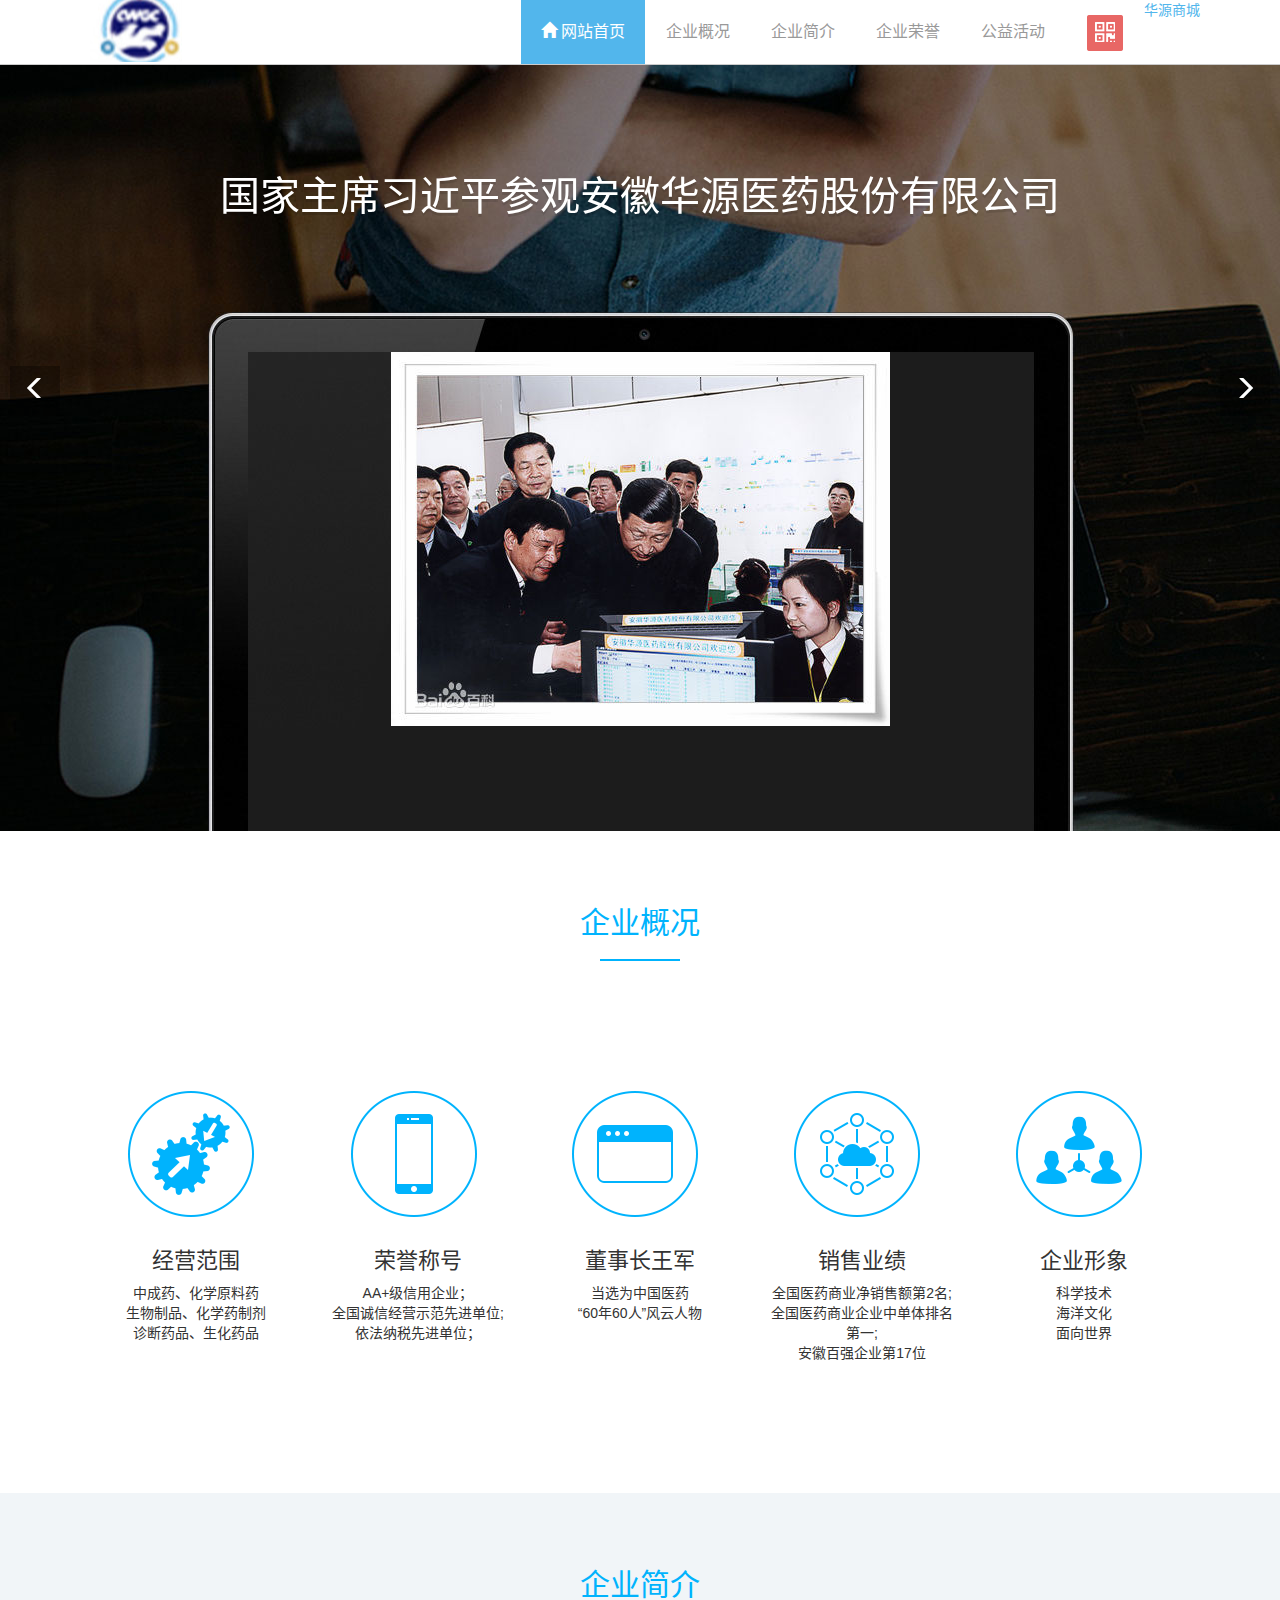
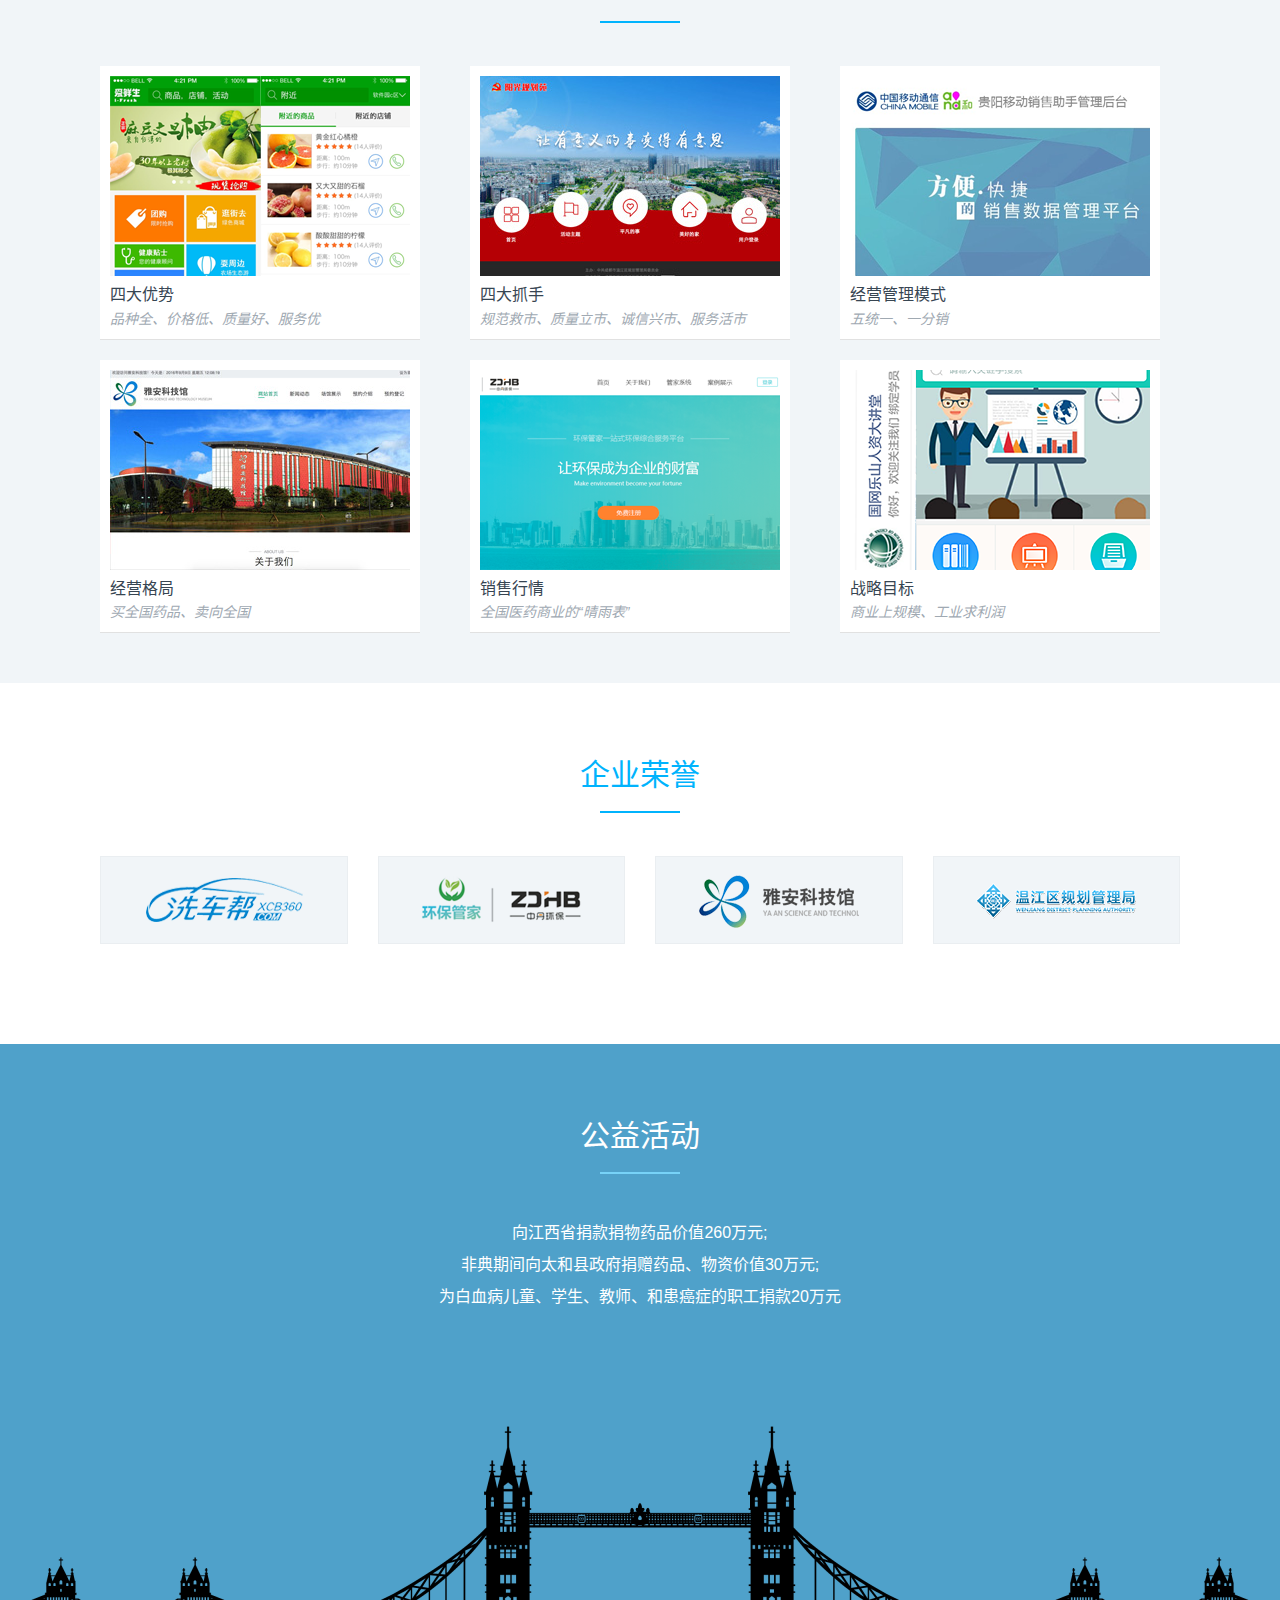
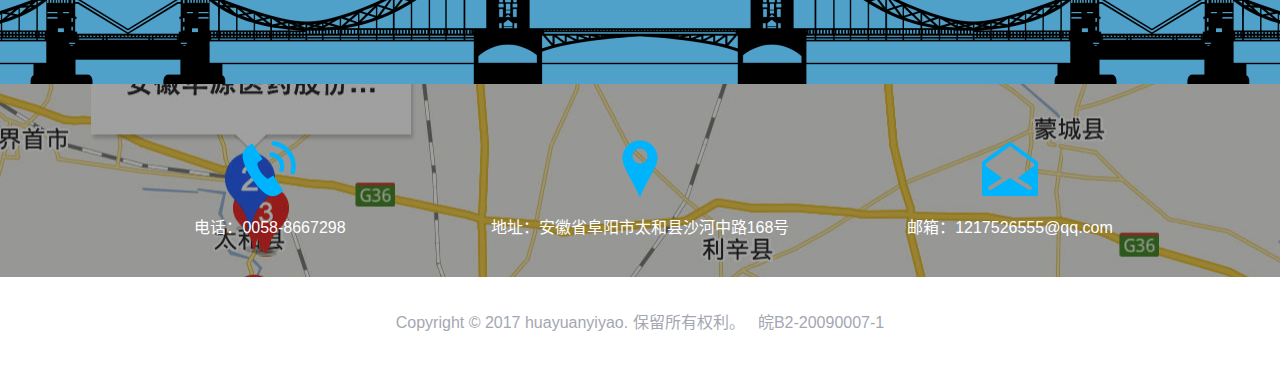
<file: index.html>
<!DOCTYPE html>
<html lang="zh-CN">

<head>
<meta charset="UTF-8">
<meta http-equiv="X-UA-Compatible" content="IE=edge">


<meta name="viewport" content="width=device-width,initial-scale=1">



<title>华源医药大健康科技有限公司-官网首页</title>


<meta name="keywords" content="安徽华源医药大健康科技有限公司，华源医药，大健康，安徽名企，安徽医药产业">


<meta name="description"
	content="中成药、化学原料药、生物制品、化学药制剂、诊断药品、生化药品、抗生素、保健食品、消杀用品、卫生材料销售">

<meta name="author" content="zsy">


<link rel="shortcut icon" href="images/logo.ico">


<link href="css/bootstrap.css" rel="stylesheet">
<link href="css/zsy.css" rel="stylesheet">


<!--[if lt IE 9]>
  <script src="http://apps.bdimg.com/libs/html5shiv/3.7/html5shiv.min.js"></script>
  <script src="http://apps.bdimg.com/libs/respond.js/1.4.2/respond.js"></script>
<![endif]-->



</head>
<body data-spy="scroll" data-target="#navbar" data-offset="0">


	<header id="header">


		<div class="container" role="banner">



			<div id="navbar" class="navbar-default navbar">


				<div class="navbar-header">

					<button type="button" class="navbar-toggle" data-toggle="collapse"
						data-target=".navbar-collapse">


						<span class="sr-only">切换导航</span> <span class="icon-bar"></span> <span
							class="icon-bar"></span> <span class="icon-bar"></span>



					</button>

					<a class="navbar-brand" href="/" title="安徽华源医药大健康科技有限公司"></a>


				</div>
				<div class="collapse navbar-collapse">


					<ul class="nav navbar-nav navbar-right">



						<li class="active"><a href="#main-slider"><i
								class="glyphicon glyphicon-home"></i>&nbsp;网站首页</a></li>



						<li><a href="#services">企业概况</a></li>
						<li><a href="#portfolio">企业简介</a></li>
						<li><a href="#clientele">企业荣誉</a></li>
						<li><a href="#aboutus">公益活动</a></li>
						<a href="homePage.html">华源商城</a>
						<!-- <li><a href="homePage.html">华源商城</a></li> -->
						<li class="dropdown"><a href="homePage.html" class="dropdown-toggle"
							data-toggle="dropdown" role="button" aria-expanded="false"> <img
								alt="" src="images/logo_msg.png" width="38" height="37">
						</a>

							<!-- <ul class="dropdown-menu" role="menu">

								<li><a><img src="images/quickmark.jpg" width="38"
										height="37"></a></li>
							</ul> -->
							
							</li>

					</ul>
				</div>
			</div>
		</div>
	</header>



	<section id="main-slider" class="carousel">

		<div class="carousel-inner">

			<div class="item active">
				<div class="container">



					<div class="carousel-content">

						<div class="title">
							<h1>国家主席习近平参观安徽华源医药股份有限公司</h1>
							<p class="lead"></p>

						</div>

						<div class="pic">
							<img src="images/visit.jpg">
						</div>

					</div>
				</div>
			</div>

			<div class="item">
				<div class="container">
					<div class="carousel-content">

						<div class="title">
							<h1>改革开放30周年卓越贡献企业</h1>
							<p class="lead"></p>
						</div>

						<div class="pic">
							<img src="images/achieve.jpg">
						</div>

					</div>
				</div>
			</div>
		</div>




		<a class="prev" href="#main-slider" data-slide="prev"><i
			class="glyphicon glyphicon-menu-left"></i></a> <a class="next"
			href="#main-slider" data-slide="next"><i
			class="glyphicon glyphicon-menu-right"></i></a>

	</section>


	<section id="services">
		<div class="container">
			<div class="box first">

				<div class="box_title">
					<h2>企业概况</h2>
					<span></span>
				</div>

				<div class="row">
					<!-- row  行内容显示 -->

					<div class="col-md-2dot4 col-sm-6">


						<div class="center">
							<i class="icon-md icon-serve1"></i>


							<h4>经营范围</h4>
							<p>
								中成药、化学原料药<br>生物制品、化学药制剂<br> 诊断药品、生化药品
							</p>
						</div>
					</div>

					<div class="col-md-2dot4 col-sm-6">
						<div class="center">
							<i class="icon-md icon-serve2"></i>
							<h4>荣誉称号</h4>
							<p>
								AA+级信用企业；<br> 全国诚信经营示范先进单位;<br> 依法纳税先进单位；
							</p>

						</div>
					</div>

					<div class="col-md-2dot4 col-sm-6">
						<div class="center">
							<i class="icon-md icon-serve3"></i>
							<h4>董事长王军</h4>
							<p>
								当选为中国医药<br> “60年60人”风云人物
							</p>
						</div>
					</div>
					<!--/.col-md-2dot4-->

					<div class="col-md-2dot4 col-sm-6">
						<div class="center">
							<i class="icon-md icon-serve4"></i>
							<h4>销售业绩</h4>
							<p>
								全国医药商业净销售额第2名;<br> 全国医药商业企业中单体排名第一;<br> 安徽百强企业第17位
							</p>
						</div>
					</div>
					<!--/.col-md-2dot4-->

					<div class="col-md-2dot4 col-sm-6">
						<div class="center">
							<i class="icon-md icon-serve5"></i>
							<h4>企业形象</h4>
							<p>
								科学技术<br> 海洋文化<br> 面向世界
							</p>
						</div>
					</div>



				</div>

			</div>

		</div>

	</section>

	<section id="portfolio">


		<div class="container">
			<div class="box">
				<div class="box_title">
					<h2>企业简介</h2>
					<span></span>
				</div>

				<div class="row">

					<div class="col-md-4 col-sm-6 portfolio-item">


						<div class="item-inner">
							<div class="portfolio-image">
								<img alt="" src="images/product_app1.png">
								<div class="overlay">


									<a class="preview" title="" href="javascript:;"></a>

								</div>
							</div>

							<h5>四大优势</h5>
							<span>品种全、价格低、质量好、服务优</span>
						</div>
					</div>

					<div class="col-md-4 col-sm-6 portfolio-item">
						<div class="item-inner">
							<div class="profolio-image">
								<img alt="" src="images/product_com4.jpg">
								<div class="overlay">
									<a class="preview" title="" href="javascript:;"></a>
								</div>
							</div>
							<h5>四大抓手</h5>
							<span>规范救市、质量立市、诚信兴市、服务活市</span>
						</div>
					</div>


					<div class="col-md-4 col-sm-6 portfolio-item">
						<div class="item-inner">
							<div class="portfolio-image">
								<img src="images/product_com2.png">
								<div class="overlay">
									<a class="preview" title="" href="javascript:;"></a>
								</div>
							</div>

							<h5>经营管理模式</h5>
							<span>五统一、一分销</span>
						</div>
					</div>
					<!--/.col-md-4-->

					<div class="col-md-4 col-sm-6 portfolio-item">
						<div class="item-inner">
							<div class="portfolio-image">
								<img src="images/product_com5.jpg">
								<div class="overlay">
									<a class="preview" title="" href="javascript:;"></a>
								</div>
							</div>
							<h5>经营格局</h5>
							<span>买全国药品、卖向全国</span>
						</div>
					</div>
					<!--/.col-md-4-->

					<div class="col-md-4 col-sm-6 portfolio-item">
						<div class="item-inner">
							<div class="portfolio-image">
								<img src="images/product_web3.png">
								<div class="overlay">
									<a class="preview" title="" href="javascript:;"></a>
								</div>
							</div>

							<h5>销售行情</h5>
							<span>全国医药商业的“晴雨表”</span>
						</div>
					</div>
					<!--/.col-md-4-->


					<div class="col-md-4 col-sm-6 portfolio-item">
						<div class="item-inner">
							<div class="portfolio-image">
								<img src="images/product_we1.png">
								<div class="overlay">
									<a class="preview" title="" href="javascript:;"></a>
								</div>
							</div>

							<h5>战略目标</h5>
							<span>商业上规模、工业求利润</span>
						</div>
					</div>



				</div>

			</div>

		</div>

	</section>

	<section id="clientele">
		<div class="container">
			<div class="box">

				<div class="box_title">
					<h2>企业荣誉</h2>
					<span></span>
				</div>
				<div class="row">

					<div class="col-md-3 col-sm-6">
						<div class="center client_box">
							<a href="javascript:;"><i class="icon-client"
								style="background: url(images/client2.png) no-repeat center"></i></a>
						</div>
					</div>
					<!--/.col-md-3-->
					<div class="col-md-3 col-sm-6">
						<div class="center client_box">
							<a href="javascript:;"><i class="icon-client"
								style="background: url(images/client7.png) no-repeat center"></i></a>
						</div>
					</div>
					<!--/.col-md-3-->
					<div class="col-md-3 col-sm-6">
						<div class="center client_box">
							<a href="javascript:;"><i class="icon-client"
								style="background: url(images/client6.png) no-repeat center"></i></a>
						</div>
					</div>
					<!--/.col-md-3-->
					<div class="col-md-3 col-sm-6">
						<div class="center client_box">
							<a href="javascript:;"><i class="icon-client"
								style="background: url(images/client5.png) no-repeat center"></i></a>
						</div>
					</div>
					<!--/.col-md-3-->

				</div>
				<!--/.row-->
			</div>
			<!--/.box-->
		</div>
		<!--/.container-->
	</section>
	<!--/#clientele-->

	<!-- 关于我们 -->
	<section id="aboutus">
		<div class="container">
			<div class="box">
				<div class="box_title">
					<h2>公益活动</h2>
					<span></span>
					<div class="content">
						向江西省捐款捐物药品价值260万元; <br> 非典期间向太和县政府捐赠药品、物资价值30万元; <br>
						为白血病儿童、学生、教师、和患癌症的职工捐款20万元


					</div>
				</div>

			</div>
		</div>
	</section>

	<!-- 联系我们 -->
	<section id="contactus">
		<div class="container">
			<div class="box">
				<div class="row">

					<div class="col-md-4 col-sm-6">
						<div class="center">
							<i class="icon-content icon-content1"></i>
							<h4>电话：0058-8667298</h4>

						</div>
					</div>
					<!--/.col-md-4-->
					<div class="col-md-4 col-sm-6">
						<div class="center">
							<i class="icon-content icon-content2"></i>
							<h4>地址：安徽省阜阳市太和县沙河中路168号</h4>

						</div>
					</div>
					<!--/.col-md-4-->
					<div class="col-md-4 col-sm-6">
						<div class="center">
							<i class="icon-content icon-content3"></i>
							<h4>邮箱：1217526555@qq.com</h4>

						</div>
					</div>
					<!--/.col-md-4-->

				</div>
				<!--/.row-->
			</div>
			<!--/.box-->
		</div>
		<!--/.container-->
	</section>
	<!--/#contactus-->

	<!-- footer页脚 -->
	<footer id="footer">
		<div class="container">
			<div class="row">
				<div class="col-sm-12" style="font-szie: 16px;">
					Copyright &copy; 2017 huayuanyiyao. 保留所有权利。&nbsp;&nbsp;

					<script>
						var _hmt = _hmt || [];
						(function() {
							var hm = document.createElement("script");
							hm.src = "https://hm.baidu.com/hm.js?1b3ad0caa1a4b699957c9c68aab77773";
							var s = document.getElementsByTagName("script")[0];
							s.parentNode.insertBefore(hm, s);
						})();
					</script>
					皖B2-20090007-1
				</div>
			</div>
		</div>
	</footer>
	<!--/#footer-->
	
	
	<script src="js/jquery-3.2.1.min.js"></script>
	<script src="js/bootstrap.js"></script>
	<script src="js/zsy.js"></script>
</body>
</html>
</file>
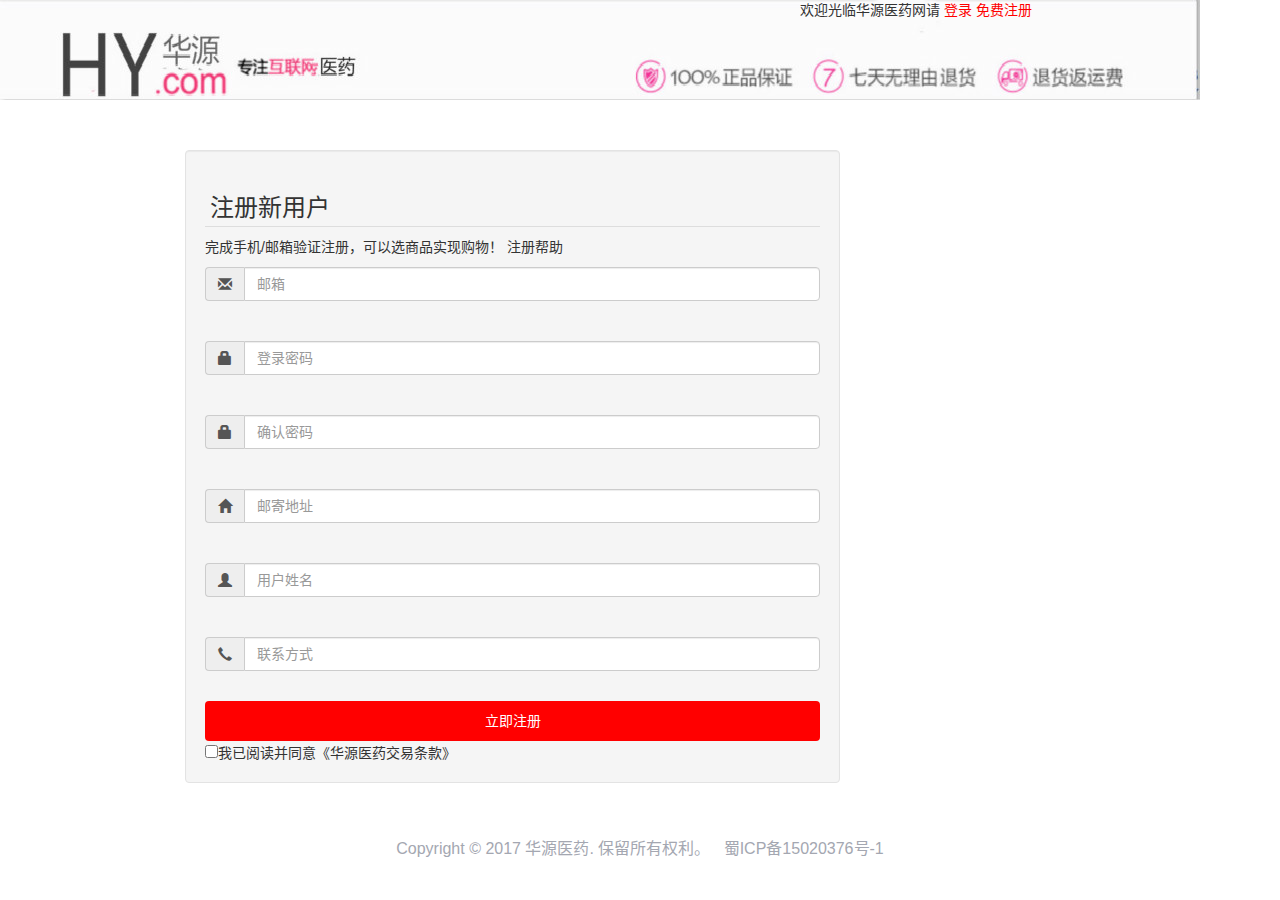
<file: register.html>
<!DOCTYPE html>
<html lang="zh-CN">
<head>
<meta charset="UTF-8">
<meta http-equiv="X-UA-Compatible" content="IE=edge">
<meta name="viewport" content="width=device-width,initial-scale=1">
<title>华源医药商城</title>
<meta name="keywords" content="安徽华源医药大健康科技有限公司，华源医药，大健康，安徽名企，安徽医药产业">
<meta name="description" content="中成药、化学原料药、生物制品、化学药制剂、诊断药品、生化药品、抗生素、保健食品、消杀用品、卫生材料销售">
<meta name="author" content="sherry">
<link rel="shortcut icon" href="images/logo.ico">
<link href="css/bootstrap.css" rel="stylesheet">
<link href="css/login.css" rel="stylesheet"> 
<link
	href="css/sy.css"
	rel="stylesheet">
<script src="http://ajax.aspnetcdn.com/ajax/jQuery/jquery-1.8.0.js">
</script>

<script src="js/bootstrap.js"></script>
	<script src="js/bootstrap.min.js"></script>
	<script src="js/jquery-3.2.1.min.js"></script>
	<script src="js/login.js"></script>
	<script src="js/sy.js"></script>





<!--[if lt IE 9]>
  <script src="http://apps.bdimg.com/libs/html5shiv/3.7/html5shiv.min.js"></script>
  <script src="http://apps.bdimg.com/libs/respond.js/1.4.2/respond.js"></script>
<![endif]-->

</head>
<body style="background-color:white;">


<div style="margin-top:0px;">

<div style="background:url(images/loginbg.jpg) no-repeat;width:1200px;height:150px;">


<p style="margin-left:800px;">
<span>欢迎光临华源医药网请</span>
<span id="redlogin" onclick="jump(redlogin)" style="color:red"> 登录</span>
<span id="redregister" onclick="jump(redregister)" style="color:red"> 免费注册</span>
</p>



</div>
</div>


<div class="row" >

 

<div class="well col-md-6" style="margin-left:200px;">
<h3>注册新用户</h3><span>完成手机/邮箱验证注册，可以选商品实现购物！</span>
<span>注册帮助</span>

<form action="homePage.html">



 <div class="input-group input-group-md" >
          <span class="input-group-addon" id="sizing-addon1"><i class="glyphicon glyphicon-envelope" aria-hidden="true"></i></span>
          <input type="text" class="form-control" placeholder="邮箱" aria-describedby="sizing-addon1">
    </div>
    <br>
    <div class="input-group input-group-md" >
          <span class="input-group-addon" id="sizing-addon1"><i class="glyphicon glyphicon-lock"></i></span>
          <input type="password" class="form-control" placeholder="登录密码" aria-describedby="sizing-addon1">
         
    </div>
    <br>
    <div class="input-group input-group-md" >
          <span class="input-group-addon" id="sizing-addon1"><i class="glyphicon glyphicon-lock"></i></span>
          <input type="password" class="form-control" placeholder="确认密码" aria-describedby="sizing-addon1">
         
    </div>
    <br>
    <div class="input-group input-group-md" >
          <span class="input-group-addon" id="sizing-addon1"><i class="glyphicon glyphicon-home"></i></span>
          <input type="password" class="form-control" placeholder="邮寄地址" aria-describedby="sizing-addon1">
         
    </div>
    <br>
    <div class="input-group input-group-md" >
          <span class="input-group-addon" id="sizing-addon1"><i class="glyphicon glyphicon-user"></i></span>
          <input type="password" class="form-control" placeholder="用户姓名" aria-describedby="sizing-addon1">
         
    </div>
    <br>
    <div class="input-group input-group-md" >
          <span class="input-group-addon" id="sizing-addon1"><i class="glyphicon glyphicon-earphone "></i></span>
          <input type="password" class="form-control" placeholder="联系方式" aria-describedby="sizing-addon1">
         
    </div>
    <br>
    
    
     <button type="submit" class="btn  btn-block" style="background:red ;color:white;height:40px;">
                                                立即注册
    </button>
    <input type="checkbox" value="checkbox" name="checkbox">我已阅读并同意《华源医药交易条款》
   </form>

</div>
</div>

<footer id="footer">
    <div class="container">
        <div class="row">
            <div class="col-sm-12" style="font-size:16px;">
            	Copyright &copy; 2017 华源医药. 保留所有权利。&nbsp;&nbsp;

                蜀ICP备15020376号-1
            </div>
        </div>
    </div>
</footer><!--/#footer-->




</body>
</html>
</file>
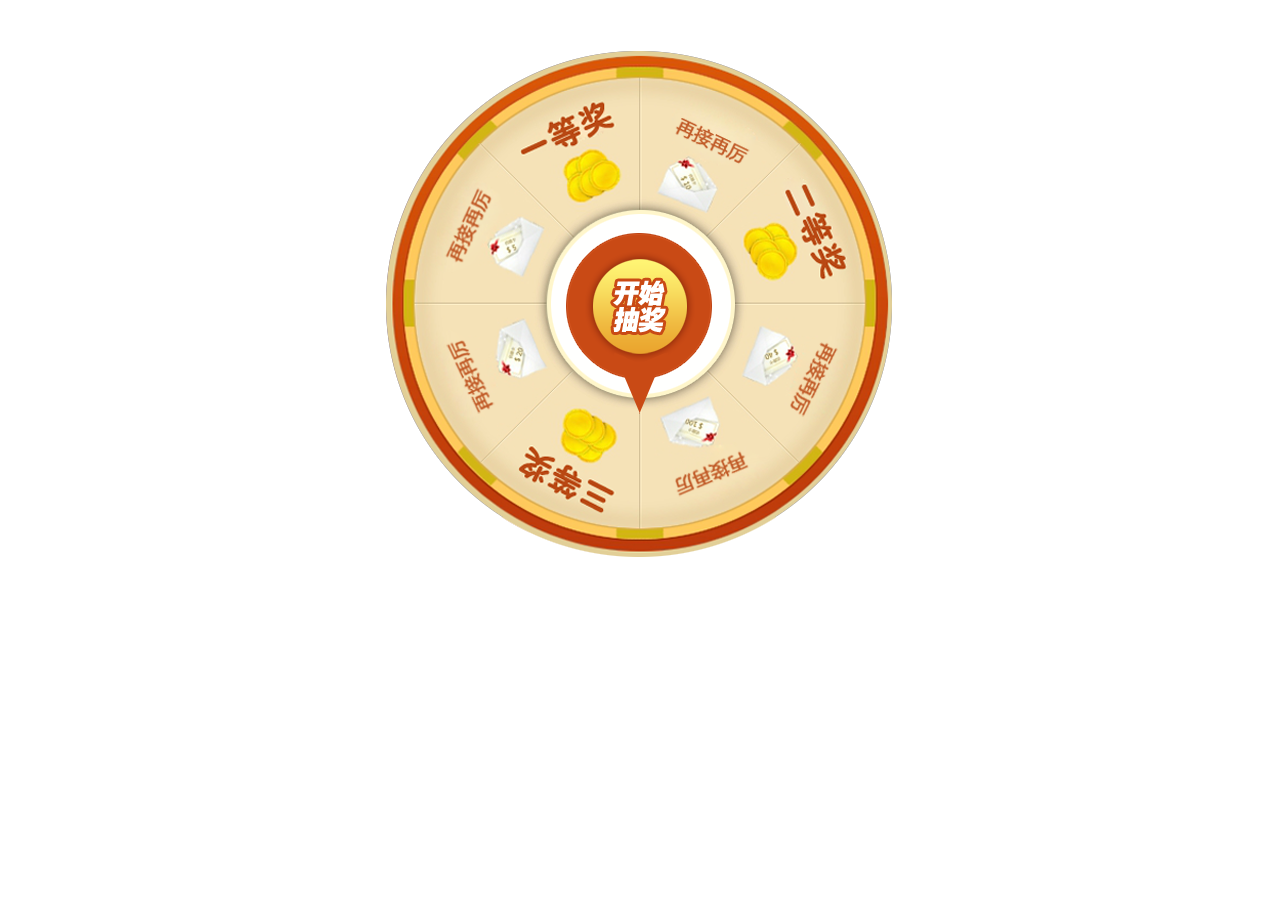
<file: rotate.html>
<!doctype html><html><head><meta charset="utf-8"><title>转盘</title><style>	*{padding:0;margin:0}	body{		text-align:center	}	.ly-plate{		position:relative;		width:509px;		height:509px;		margin: 50px auto;	}	.rotate-bg{		width:509px;		height:509px;		background:url(images/ly-plate.png);		position:absolute;		top:0;		left:0	}	.ly-plate div.lottery-star{		width:214px;		height:214px;		position:absolute;		top:150px;		left:147px;		/*text-indent:-999em;		overflow:hidden;		background:url(rotate-static.png);		-webkit-transform:rotate(0deg);*/		outline:none	}	.ly-plate div.lottery-star #lotteryBtn{		cursor: pointer;		position: absolute;		top:0;		left:0;		*left:-107px	}</style></head><body>	<div class="ly-plate">		<div class="rotate-bg"></div>		<div class="lottery-star"><img src="images/rotate-static.png" id="lotteryBtn"></div>	</div></body><script src="js/jquery-1.7.2.min.js"></script><script src="js/jQueryRotate.2.2.js"></script><script src="js/jquery.easing.min.js"></script><script>$(function(){	var timeOut = function(){  //超时函数		$("#lotteryBtn").rotate({			angle:0, 			duration: 10000, 			animateTo: 2160, //这里是设置请求超时后返回的角度，所以应该还是回到最原始的位置，2160是因为我要让它转6圈，就是360*6得来的			callback:function(){				alert('网络超时')			}		}); 	}; 	var rotateFunc = function(awards,angle,text){  //awards:奖项，angle:奖项对应的角度		$('#lotteryBtn').stopRotate();		$("#lotteryBtn").rotate({			angle:0, 			duration: 5000, 			animateTo: angle+1440, //angle是图片上各奖项对应的角度，1440是我要让指针旋转4圈。所以最后的结束的角度就是这样子^^			callback:function(){				alert(text)			}		}); 	};		$("#lotteryBtn").rotate({ 	   bind: 		 { 			click: function(){				var time = [0,1];					time = time[Math.floor(Math.random()*time.length)];				if(time==0){					timeOut(); //网络超时				}				if(time==1){					var data = [1,2,3,0]; //返回的数组						data = data[Math.floor(Math.random()*data.length)];					if(data==1){						rotateFunc(1,157,'恭喜您抽中的一等奖')					}					if(data==2){						rotateFunc(2,247,'恭喜您抽中的二等奖')					}					if(data==3){						rotateFunc(3,22,'恭喜您抽中的三等奖')					}					if(data==0){						var angle = [67,112,202,292,337];							angle = angle[Math.floor(Math.random()*angle.length)]						rotateFunc(0,angle,'很遗憾，这次您未抽中奖')					}				}			}		 } 	   	});	})</script></html>
</file>
<file: css/zsy.css>
@CHARSET "UTF-8";
body {
	background: #fff;
	color: #333;
	}
a {
	color: #52b6ec;
	-webkit-transition: 300ms;
	-moz-transition: 300ms;
	-o-transition: 300ms;
	transition: 300ms;
	}
a:hover,a:focus {
	color: #80c9f1;
	text-decoration: none;
	outline: none;
	}	
/*------头部信息--------*/
#header {
	position: absolute;
	top: 0;
	left: 0;
	width: 100%;
	height: 65px;
	background-color:#FFF;
	z-index: 99999;
	border-bottom:solid 1px #CCC;
	}
@media (min-width: 768px) {
#header {
	position: fixed;
	top: 0;
	left: 0;
	width: 100%;
	height: 65px;
	background-color:#FFF;
	z-index: 99999;
	border-bottom:solid 1px #CCC;
	}
}
.navbar-default {
  background: #fff;
  border: 0;
  padding:0px 10px 0px 0px;
}
.navbar-default .first a {
  border-radius: 0 0 0 5px;
}
@media (min-width: 100px) {
	.navbar-default .navbar-brand {
	margin-right: 20px;
	margin-left: 20px;
	width: 121px;
	height: 62px;
	background: url(../images/logo.ico) no-repeat left center ;
	}
}
@media (min-width: 1200px) {
.navbar-default .navbar-brand {
	margin-right: 20px;
	margin-left: 20px;
	width: 300px;
	height: 62px;
	background: url(../images/logo.ico) no-repeat left center;
	}
}
.navbar-default .navbar-nav > li {
  margin-left: 1px;
}
.navbar-default .navbar-nav > li > a {
  padding: 11px 20px;
  font-size: 16px;
  line-height: 42px;
  color: #999;
}
.navbar-default .navbar-nav > li > a > i {
  display: inline-block;
}
.navbar-default .navbar-nav > li.active > a,
.navbar-default .navbar-nav > li.active:focus > a,
.navbar-default .navbar-nav > li.active:hover > a,
.navbar-default .navbar-nav > li:hover > a,
.navbar-default .navbar-nav > li:focus > a,
.navbar-default .navbar-nav > li.active > a:focus,
.navbar-default .navbar-nav > li.active:focus > a:focus,
.navbar-default .navbar-nav > li.active:hover > a:focus,
.navbar-default .navbar-nav > li:hover > a:focus,
.navbar-default .navbar-nav > li:focus > a:focus {
  background-color: #52b6ec;
  color: #fff;
}
/*------PPT--------*/
#main-slider {
  background-image: url(../images/ppt_bg.jpg);
  background-position: center 64px;
  background-repeat: no-repeat;
  padding-top:64px;
  height:831px;
  overflow:hidden;
  color: #fff;
}
#main-slider .item {
  -moz-transition: opacity ease-in-out 500ms;
  -o-transition: opacity ease-in-out 500ms;
  -webkit-transition: opacity ease-in-out 500ms;
  transition: opacity ease-in-out 500ms;
  left: 0 !important;
  opacity: 0;
  top: 0;
  position: absolute;
  width: 100%;
  display: block !important;
  z-index: 1;
  text-align: center;
  padding-top:90px;
}
#main-slider .item:first-child {
  top: auto;
  position: relative;
}
#main-slider .item.active {
  opacity: 1;
  -moz-transition: opacity ease-in-out 500ms;
  -o-transition: opacity ease-in-out 500ms;
  -webkit-transition: opacity ease-in-out 500ms;
  transition: opacity ease-in-out 500ms;
  z-index: 2;
}
#main-slider .item.active h1 {
  -webkit-animation: scaleUp 400ms;
  -moz-animation: scaleUp 400ms;
  -o-animation: scaleUp 400ms;
  -ms-animation: scaleUp 400ms;
  animation: scaleUp 400ms;
}
#main-slider .prev,#main-slider .next {
  position: absolute;
  top: 50%;
  background-color: rgba(0, 0, 0, 0.3);
  color: #fff;
  display: inline-block;
  margin-top: -50px;
  font-size: 24px;
  height: 50px;
  width: 50px;
  line-height: 50px;
  text-align: center;
  z-index: 5;
}
#main-slider .prev:hover,#main-slider .next:hover {
  background-color: rgba(0, 0, 0, 0.5);
}
#main-slider .prev {
  left: 10px;
}
#main-slider .next {
  right: 10px;
}
#main-slider h1 {
  font-size: 40px;
  text-shadow: 0 3px rgba(0, 0, 0, 0.1);
  color: #fff;
}
#main-slider .title{ height:178px; }
#main-slider .pic{ height:480px;}
/*------服务--------*/
/*5部分*/
.col-lg-2dot4 {
position: relative;
min-height: 1px;
padding-right: 15px;
padding-left: 15px;
}
@media (min-width: 992px) {
.col-md-2dot4 {
float: left;
}
.col-md-2dot4 {
width: 20%;
}
.col-md-pull-2dot4 {
right: 20%;
}
.col-md-push-2dot4 {
left: 20%;
}
.col-md-offset-2dot4 {
margin-left: 20%;
}
}
/*服务*/
#services .box {
  padding-bottom: 0;
}
#services .row > div {
  margin-bottom: 50px;
}
.center {
  text-align: center;
}
.icon-md {
  font-size: 24px;
  height: 140px;
  width: 140px;
  line-height: 68px;
  color: #fff;
  margin-right: 10px;
  text-align: center;
  display: inline-block;
  margin-bottom: 10px;
}
.col-md-2dot4 h4{ font-size:22px;}
.box {
  padding: 50px 30px 30px 30px;
  background: #fff;
  position: relative;
}
.box .box_title{ text-align:center;}
.box .box_title span{ width:80px; height:40px; border-top:solid 2px #00b3fd; display: inline-block;}
#services .box_title{ padding-bottom:80px;}
.box.first {
  margin-bottom: 70px;
}
.box.last {
}
.box .box_title h2 {
  padding: 5px 30px 10px 30px;
  display: block;
  color:#00b3fd;
  font-size:30px;
}
.icon-serve1 { background:url(../images/serve1.png) no-repeat 0px center;}
.icon-serve2 { background:url(../images/serve2.png) no-repeat 0px center;}
.icon-serve3 { background:url(../images/serve3.png) no-repeat 0px center;}
.icon-serve4 { background:url(../images/serve4.png) no-repeat 0px center;}
.icon-serve5 { background:url(../images/serve5.png) no-repeat 0px center;}
/*------产品展示--------*/
#portfolio,#portfolio .box{
  background: #f1f5f8;
}

.portfolio-item .item-inner {
  margin: 0 20px 20px 0;
  text-align: center;
  background: #fff;
  padding: 10px;
  border-bottom: 1px solid #e1e1e1;
}
.portfolio-item img {
  width: 100%;
}
.portfolio-item .portfolio-image {
  position: relative;
}
.portfolio-item h5 {
  margin: 0;
  padding: 10px 0 0 0;
  white-space: nowrap;
  text-overflow: ellipsis;
  font-size:16px;
  color:#374552;
  text-align:left;
  overflow: hidden;
}
.portfolio-item span{
  padding: 5px 0 0 0;
  white-space: nowrap;
  text-overflow: ellipsis;
  font-size:14px;
  color:#a0a9b2;
  font-style:italic;
  display:block;
  text-align:left;
  overflow: hidden;
}
.portfolio-item .overlay {
  position: absolute;
  top: 0;
  left: 0;
  width: 100%;
  height: 100%;
  opacity: 0;
  background-color: rgba(255, 255, 255, 0.9);
  text-align: center;
  vertical-align: middle;
  -webkit-transition: opacity 300ms;
  -moz-transition: opacity 300ms;
  -o-transition: opacity 300ms;
  transition: opacity 300ms;
}
.portfolio-item .overlay .preview {
  position: relative;
  top:0px;
  width: 100%;
  height: 100%;
  display: inline-block;
}
.portfolio-item:hover .overlay {
  opacity: 0.5;
}
/*------我们的客户--------*/
#clientele{
	padding-bottom:50px;
	}
.client_box{ width:100%; height:88px; border:solid 1px #eaeef1; background-color:#f1f5f8; margin-bottom:20px;}
.client_box .icon-client{ width:100%; height:88px; display:block;}
.client_box:hover .icon-client {
  opacity: 0.6;
}
/*------关于我们--------*/
#aboutus{
	background-image: url(../images/about_bg.png);
	background-position: 50% 50%;
	background-repeat: repeat-x;
	height:640px;
	}
#aboutus .box{ background:none;}
#aboutus .box_title h2{ color:#fff;}
#aboutus .box_title span{ border-color:#77d2f7;}
#aboutus .box_title .content{font-size:16px; color:#fff; line-height:200%;}
/*------联系我们--------*/
#contactus{
	background-image: url(../images/content_bg.jpg);
	background-position: 50% 50%;
	background-repeat: repeat-x;
	background-color:#626160;
	}
#contactus .box{background:none;}
#contactus h4{ font-size:16px; color:white;}
.icon-content{ display: inline-block; width:80px; height:70px; background-repeat:no-repeat; background-position:center;}
.icon-content1{ background: url(../images/content_tel.png);}
.icon-content2{ background: url(../images/content_ad.png);}
.icon-content3{ background: url(../images/content_em.png);}
/*------footer--------*/
#footer{
	text-align:center;
	color:#a4a7b1;
	font-size:16px;
	padding:35px 0px;
}
	
@media (max-width: 992px) {
#main-slider .item .container { width: 100%; padding-left: 0; padding-right: 0;}
}
@media (max-width: 768px) {
#main-slider { height: 220px; background-size: 1000px;}	
#main-slider .item { padding-top: 40px;}
#main-slider .item .container {padding-left: 15px; padding-right: 15px; }
#main-slider .item .container .carousel-content .pic { display: none;}
#main-slider .item .container .carousel-content .title h1 { font-size: 26px;}
#main-slider .prev, #main-slider .next { display: none;}
#services {}
.box {padding: 20px 30px 0px 30px;}
.box.first {margin-bottom: 30px;}
#services .box_title { padding-bottom: 0px;}
#services .row > div {margin-bottom: 30px;}
}
</file>
<file: css/login.css>
@CHARSET "UTF-8";


/* table
  {
  border-collapse:collapse;
border:1px;
width:300px;
height:40px;
font-size:20px;
cellpadding:20px;
  }
  
  
  div{
  position:absolute;
  
right:20px;
top:50px;



  }
  input.submit{
  background-color:orange;
  color:black;
  }
  input{
  
  width:300px;
height:40px;
  }
  img{
  position:absolute;
left:0px;
width:500px;

height:500px
  }
  
  td.Register{

color:gray;
}

 */
 
 /* .help{
 color:red;
 background:red;
 } */
 
 /* .center {
 
  position: fixed;
  top: 50%;
  left: 50%;
  
  width:50%;
  height: 50%;
transform: translateX(-50%) translateY(-50%);
} */



/* div.transbox
{
  width: 100px;
  height: 50px;
  postion:absolute;
  margin-left:0px;
  margin-top:50%;;
  padding:0;
  background-color: #ffffff;
  border: 1px solid #FF44AA;
  for IE
  filter:alpha(opacity=60);
  CSS3 standard
  opacity:0.6;
}

div.transbox p
{
  
  color: #000000;
  font:bold 12px Verdana, Geneva, sans-serif;
  line-height:1.5;
}
 */

ul {list-style:none;}

a
{
text-decoration:none;
color:gray;


border-right:1px solid white;
}
a:hover {color:red}





h6 {text-decoration: line-through}



 
 .ly-plate{
		position:relative;
		width:509px;
		height:509px;
		margin: 50px auto;
	}
	.rotate-bg{
		width:509px;
		height:509px;
		background:url(ly-plate.png);
		position:absolute;
		top:0;
		left:0
	}
	.ly-plate div.lottery-star{
		width:214px;
		height:214px;
		position:absolute;
		top:150px;
		left:147px;
		/*text-indent:-999em;
		overflow:hidden;
		background:url(rotate-static.png);
		-webkit-transform:rotate(0deg);*/
		outline:none
	}
	.ly-plate div.lottery-star #lotteryBtn{
		cursor: pointer;
		position: absolute;
		top:0;
		left:0;
		*left:-107px
	}
 
 
 
 
 
 
 
 .red{
 
 text-decoration:none;
 color:#FF44AA;
 }
 
 
td.wh{
 width:60px;
 height:60px;
 
 } 
 #hide{
 
 
 color:white;
 width: 18%; height:100px; 
 position: fixed; top: 5%;
 right:10%;
 opacity:0.75;background-color:#FF44AA;
 text-align:center;
 
 }
 
 #lucky{
 color:white;
 width: 18%; height: 100px; 
 position: fixed; top: 50%;
 opacity:0.75;background-color:#FF44AA;
 text-align:center;
 
 
 }
 /* #rotate{
 
 width: 400; height: 400px; 
 position: fixed; top: 50%;
 left:50%;
 opacity:0.75;background-color:#FF44AA;
 text-align:center;
 
 
 } */
 
 /* 
  table
  {
  border-collapse:collapse;


height:40px;
font-size:15px;



  } */
 
 .input-group{
        margin:10px 0px;//输入框上下外边距为10px,左右为0px
    }
    h3{
        padding:5px;
        border-bottom:1px solid #ddd;//h3字体下边框
    }
    li{
        list-style-type:square;//列表项图标为小正方形
        margin:10px 0;//上下外边距是10px
    }
    em{//强调的样式
        color:#c7254e;
        font-style: inherit;
        background-color: #f9f2f4;
    }
</file>
<file: css/sy.css>
@CHARSET "UTF-8";
body {
	background: #fff;
	color: #333;
	}
/* a {
	color: #52b6ec;
	-webkit-transition: 300ms;
	-moz-transition: 300ms;
	-o-transition: 300ms;
	transition: 300ms;
	}
a:hover,a:focus {
	color: #80c9f1;
	text-decoration: none;
	outline: none;
	}	 */
/*------头部信息--------*/
#header {
	position: absolute;
	top: 0;
	left: 0;
	width: 100%;
	height: 65px;
	background-color:#FFF;
	z-index: 99999;
	border-bottom:solid 1px #CCC;
	}
@media (min-width: 768px) {
#header {
	position: fixed;
	top: 0;
	left: 0;
	width: 100%;
	height: 65px;
	background-color:#FFF;
	z-index: 99999;
	border-bottom:solid 1px #CCC;
	}
}
.navbar-default {
  background: #fff;
  border: 0;
  padding:0px 10px 0px 0px;
}
.navbar-default .first a {
  border-radius: 0 0 0 5px;
}
@media (min-width: 100px) {
	.navbar-default .navbar-brand {
	margin-right: 20px;
	margin-left: 20px;
	width: 121px;
	height: 62px;
	background: url(../images/logo.ico) no-repeat left center ;
	}
}
@media (min-width: 1200px) {
.navbar-default .navbar-brand {
	margin-right: 20px;
	margin-left: 20px;
	width: 300px;
	height: 62px;
	background: url(../images/logo.ico) no-repeat left center;
	}
}
.navbar-default .navbar-nav > li {
  margin-left: 1px;
}
.navbar-default .navbar-nav > li > a {
  padding: 11px 20px;
  font-size: 16px;
  line-height: 42px;
  color: #999;
}
.navbar-default .navbar-nav > li > a > i {
  display: inline-block;
}
.navbar-default .navbar-nav > li.active > a,
.navbar-default .navbar-nav > li.active:focus > a,
.navbar-default .navbar-nav > li.active:hover > a,
.navbar-default .navbar-nav > li:hover > a,
.navbar-default .navbar-nav > li:focus > a,
.navbar-default .navbar-nav > li.active > a:focus,
.navbar-default .navbar-nav > li.active:focus > a:focus,
.navbar-default .navbar-nav > li.active:hover > a:focus,
.navbar-default .navbar-nav > li:hover > a:focus,
.navbar-default .navbar-nav > li:focus > a:focus {
  background-color: #52b6ec;
  color: #fff;
}



/*------PPT--------*/
#main-slider {
 
 
  padding-top:0px;
  height:600px;
  overflow:hidden;
  color: #fff;
}
#main-slider .item {
  -moz-transition: opacity ease-in-out 500ms;
  -o-transition: opacity ease-in-out 500ms;
  -webkit-transition: opacity ease-in-out 500ms;
  transition: opacity ease-in-out 500ms;
  left: 0 !important;
  opacity: 0;
  top: 0;
  position: absolute;
  width: 100%;
  display: block !important;
  z-index: 1;
  padding-top:0px;
}
#main-slider .item:first-child {
  top: auto;
  position: relative;
}
#main-slider .item.active {
  opacity: 1;
  -moz-transition: opacity ease-in-out 500ms;
  -o-transition: opacity ease-in-out 500ms;
  -webkit-transition: opacity ease-in-out 500ms;
  transition: opacity ease-in-out 500ms;
  z-index: 2;
}
#main-slider .item.active h1 {
  -webkit-animation: scaleUp 400ms;
  -moz-animation: scaleUp 400ms;
  -o-animation: scaleUp 400ms;
  -ms-animation: scaleUp 400ms;
  animation: scaleUp 400ms;
}
#main-slider .prev,#main-slider .next {
  position: absolute;
  top: 50%;
  background-color: rgba(0, 0, 0, 0.3);
  color: #fff;
  display: inline-block;
  margin-top: -50px;
  font-size: 24px;
  height: 50px;
  width: 50px;
  line-height: 50px;
  text-align: center;
  z-index: 5;
}
#main-slider .prev:hover,#main-slider .next:hover {
  background-color: rgba(0, 0, 0, 0.5);
}
#main-slider .prev {
  left: 15px;
}
#main-slider .next {
  right: 0px;
}
#main-slider h1 {
  font-size: 40px;
  text-shadow: 0 3px rgba(0, 0, 0, 0.1);
  color: #fff;
}
#main-slider .title{ height:178px; }
#main-slider .pic{ height:500px;}







/*------服务--------*/
/*5部分*/
.col-lg-2dot4 {
position: relative;
min-height: 1px;
padding-right: 15px;
padding-left: 15px;
}
@media (min-width: 992px) {
.col-md-2dot4 {
float: left;
}
.col-md-2dot4 {
width: 20%;
}
.col-md-pull-2dot4 {
right: 20%;
}
.col-md-push-2dot4 {
left: 20%;
}
.col-md-offset-2dot4 {
margin-left: 20%;
}
}
/*服务*/
#services .box {
  padding-bottom: 0;
}
#services .row > div {
  margin-bottom: 50px;
}
.center {
  text-align: center;
}
.icon-md {
  font-size: 24px;
  height: 140px;
  width: 140px;
  line-height: 68px;
  color: #fff;
  margin-right: 10px;
  text-align: center;
  display: inline-block;
  margin-bottom: 10px;
}
.col-md-2dot4 h4{ font-size:22px;}
.box {
  padding: 50px 30px 30px 30px;
  background: #fff;
  position: relative;
}
.box .box_title{ text-align:center;}
.box .box_title span{ width:80px; height:40px; border-top:solid 2px #00b3fd; display: inline-block;}
#services .box_title{ padding-bottom:80px;}
.box.first {
  margin-bottom: 70px;
}
.box.last {
}
.box .box_title h2 {
  padding: 5px 30px 10px 30px;
  display: block;
  color:#00b3fd;
  font-size:30px;
}
.icon-serve1 { background:url(../images/serve1.png) no-repeat 0px center;}
.icon-serve2 { background:url(../images/serve2.png) no-repeat 0px center;}
.icon-serve3 { background:url(../images/serve3.png) no-repeat 0px center;}
.icon-serve4 { background:url(../images/serve4.png) no-repeat 0px center;}
.icon-serve5 { background:url(../images/serve5.png) no-repeat 0px center;}
/*------产品展示--------*/
#portfolio,#portfolio .box{
  background: #f1f5f8;
}

.portfolio-item .item-inner {
  margin: 0 20px 20px 0;
  text-align: center;
  background: #fff;
  padding: 10px;
  border-bottom: 1px solid #e1e1e1;
}
.portfolio-item img {
  width: 100%;
}
.portfolio-item .portfolio-image {
  position: relative;
}
.portfolio-item h5 {
  margin: 0;
  padding: 10px 0 0 0;
  white-space: nowrap;
  text-overflow: ellipsis;
  font-size:16px;
  color:#374552;
  text-align:left;
  overflow: hidden;
}
.portfolio-item span{
  padding: 5px 0 0 0;
  white-space: nowrap;
  text-overflow: ellipsis;
  font-size:14px;
  color:#a0a9b2;
  font-style:italic;
  display:block;
  text-align:left;
  overflow: hidden;
}
.portfolio-item .overlay {
  position: absolute;
  top: 0;
  left: 0;
  width: 100%;
  height: 100%;
  opacity: 0;
  background-color: rgba(255, 255, 255, 0.9);
  text-align: center;
  vertical-align: middle;
  -webkit-transition: opacity 300ms;
  -moz-transition: opacity 300ms;
  -o-transition: opacity 300ms;
  transition: opacity 300ms;
}
.portfolio-item .overlay .preview {
  position: relative;
  top:0px;
  width: 100%;
  height: 100%;
  display: inline-block;
}
.portfolio-item:hover .overlay {
  opacity: 0.5;
}
/*------我们的客户--------*/
#clientele{
	padding-bottom:50px;
	}
.client_box{ width:100%; height:88px; border:solid 1px #eaeef1; background-color:#f1f5f8; margin-bottom:20px;}
.client_box .icon-client{ width:100%; height:88px; display:block;}
.client_box:hover .icon-client {
  opacity: 0.6;
}
/*------关于我们--------*/
#aboutus{
	background-image: url(../images/about_bg.png);
	background-position: 50% 50%;
	background-repeat: repeat-x;
	height:640px;
	}
#aboutus .box{ background:none;}
#aboutus .box_title h2{ color:#fff;}
#aboutus .box_title span{ border-color:#77d2f7;}
#aboutus .box_title .content{font-size:16px; color:#fff; line-height:200%;}
/*------联系我们--------*/
#contactus{
	background-image: url(../images/content_bg.jpg);
	background-position: 50% 50%;
	background-repeat: repeat-x;
	background-color:#626160;
	}
#contactus .box{background:none;}
#contactus h4{ font-size:16px; color:white;}
.icon-content{ display: inline-block; width:80px; height:70px; background-repeat:no-repeat; background-position:center;}
.icon-content1{ background: url(../images/content_tel.png);}
.icon-content2{ background: url(../images/content_ad.png);}
.icon-content3{ background: url(../images/content_em.png);}
/*------footer--------*/
#footer{
	text-align:center;
	color:#a4a7b1;
	font-size:16px;
	padding:35px 0px;
}
	
@media (max-width: 992px) {
#main-slider .item .container { width: 100%; padding-left: 0; padding-right: 0;}
}
@media (max-width: 768px) {
#main-slider { height: 220px; background-size: 1000px;}	
#main-slider .item { padding-top: 40px;}
#main-slider .item .container {padding-left: 15px; padding-right: 15px; }
#main-slider .item .container .carousel-content .pic { display: none;}
#main-slider .item .container .carousel-content .title h1 { font-size: 26px;}
#main-slider .prev, #main-slider .next { display: none;}
#services {}
.box {padding: 20px 30px 0px 30px;}
.box.first {margin-bottom: 30px;}
#services .box_title { padding-bottom: 0px;}
#services .row > div {margin-bottom: 30px;}
}
</file>
